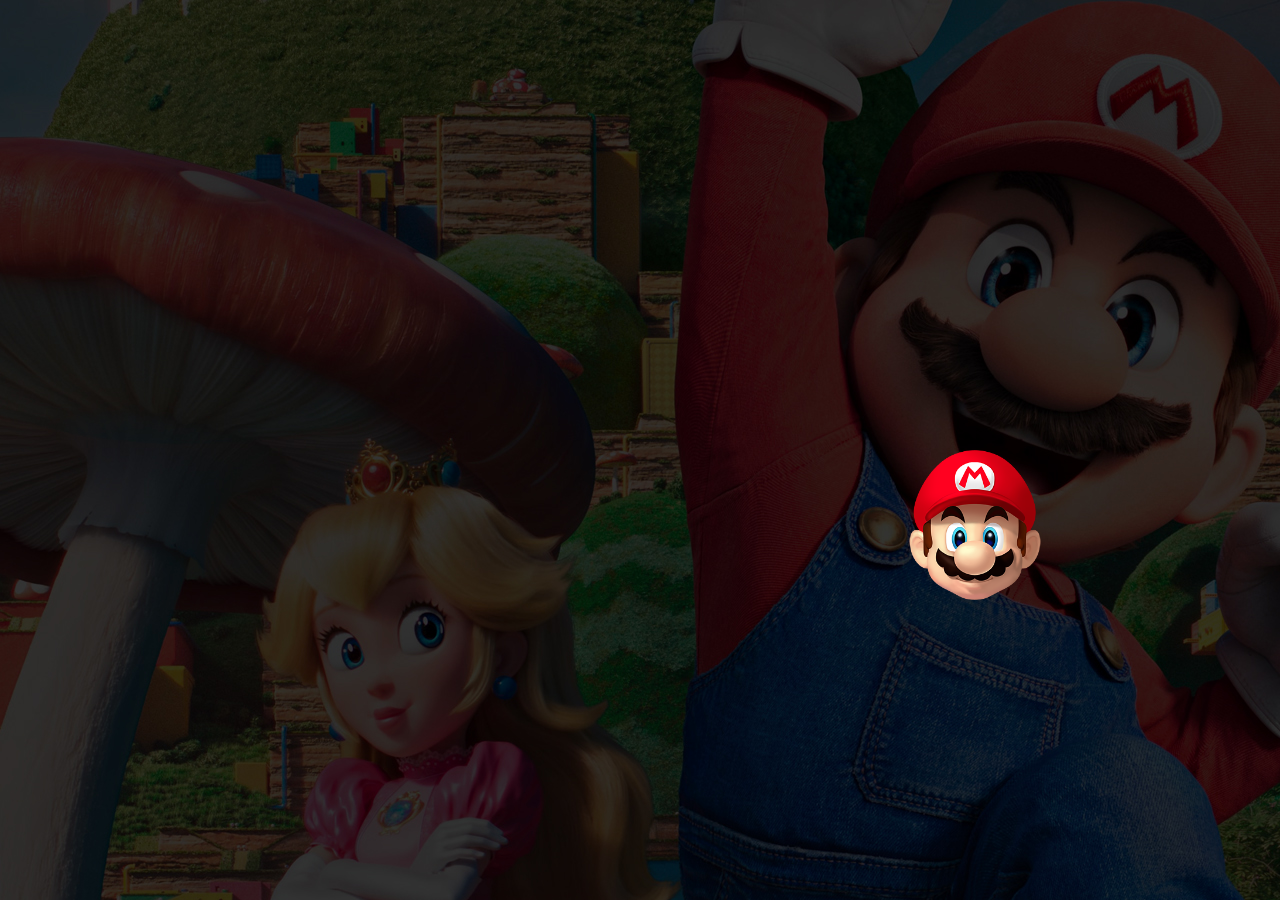
<file: index.html>
<!DOCTYPE html>
<html lang="pt-br">
<head>
    <meta charset="UTF-8">
    <meta http-equiv="X-UA-Compatible" content="IE=edge">
    <meta name="viewport" content="width=device-width, initial-scale=1.0">
    <link rel="stylesheet" href="estilo.css">
    <title>Super Mario</title>
</head>
<body>
  <a href="index2.html"><img src="mario_icon.png" alt=""></a> 
    
     
    


</body>
</html>
</file>
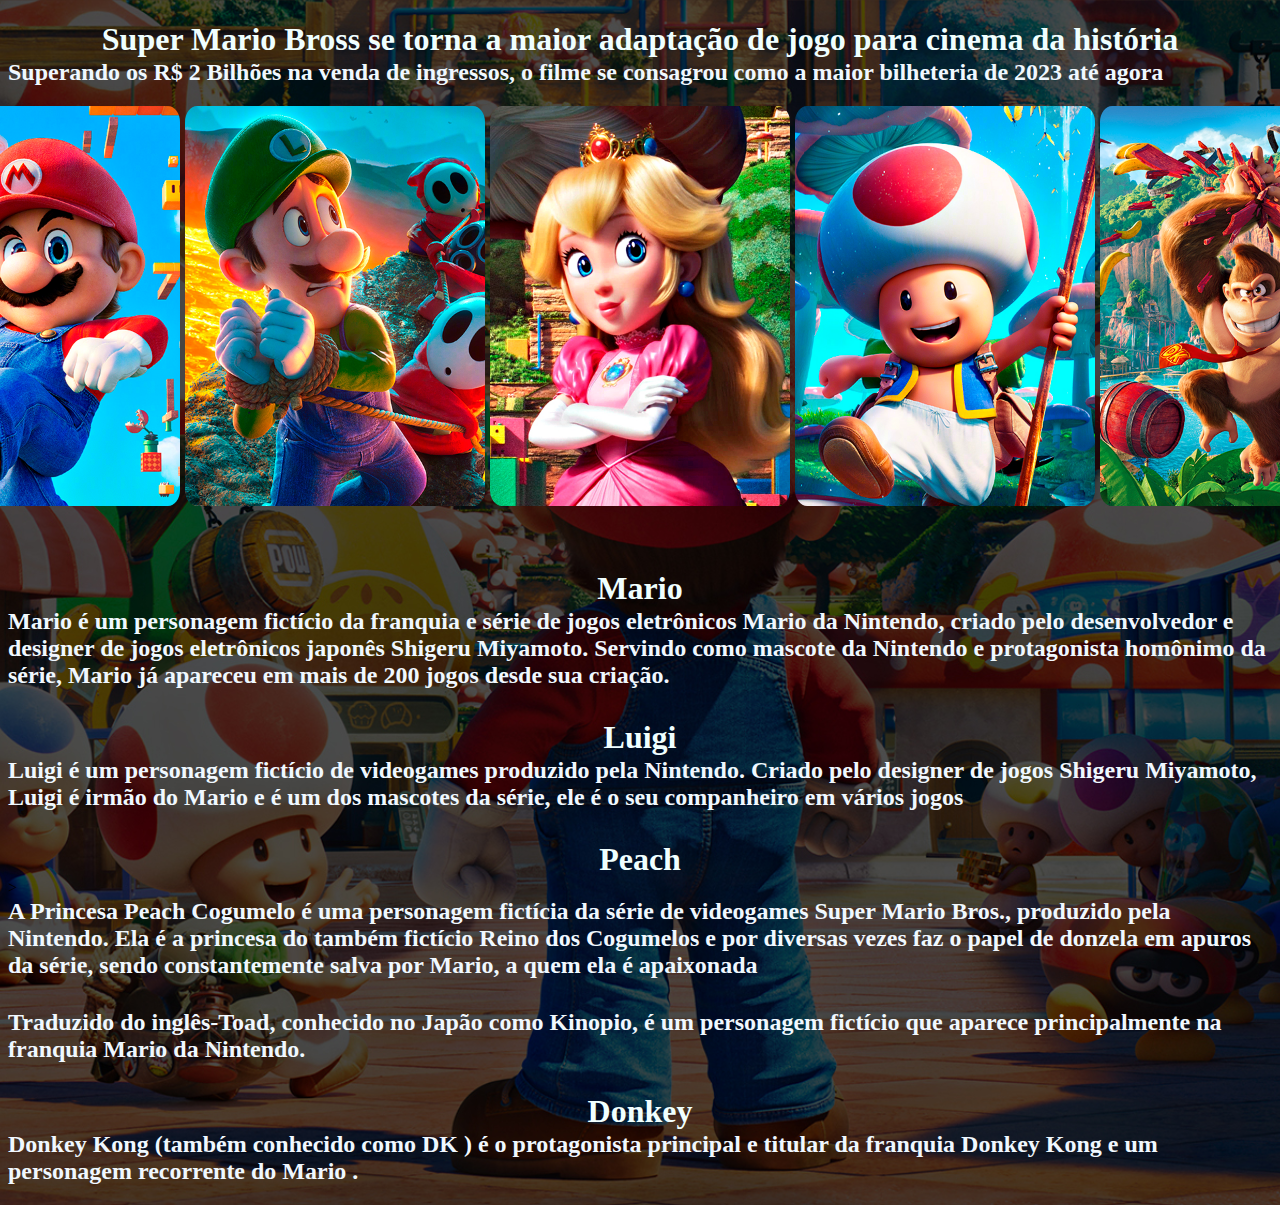
<file: index2.html>
<!DOCTYPE html>
<html lang="pt-br">

<head>
    <meta charset="UTF-8">
    <meta http-equiv="X-UA-Compatible" content="IE=edge">
    <meta name="viewport" content="width=device-width, initial-scale=1.0">
    <link rel="stylesheet" href="estilo2.css">
    <title>Super Mario</title>
</head>

<body>
    <h1>
        Super Mario Bross se torna a maior adaptação de jogo para cinema da história
    </h1>
    <h2>Superando os R$ 2 Bilhões na venda de ingressos, o filme se consagrou como a maior bilheteria de 2023 até agora
    </h2>

    <div class="imgs">
        <div class="imgs2"><a href="#Mario"><img src="mario.jpg" alt=""></a></div>
        <div class="imgs2"><a href="#Luigi"><img src="luigi.jpg"alt=""></a></div>
        <div class="imgs2"><a href="#Peach"><img src="peach.jpg" alt=""></a></div>
        <div class="imgs2"><a href="#Toad"><img src="toad.jpg" alt=""></a></div>
        <div class="imgs2"><a href="#Donkey"><img src="donkey.jpg" alt=""></a></div>
    </div>

    
    <div class="imgs2" id="Mario"></div>
    <h1>Mario</h1>
    <h2>Mario é um personagem fictício da franquia e série de jogos eletrônicos Mario da Nintendo, criado pelo
        desenvolvedor e designer de jogos eletrônicos japonês Shigeru Miyamoto. Servindo como mascote da Nintendo e
        protagonista homônimo da série, Mario já apareceu em mais de 200 jogos desde sua criação.</h2> </div>
       
        <div class="imgs2" id="Luigi"></div>
        <h1>Luigi</h1>
        <h2>Luigi é um personagem fictício de videogames produzido pela Nintendo. Criado pelo designer de jogos Shigeru Miyamoto, Luigi é irmão do Mario e é um dos mascotes da série, ele é o seu companheiro em vários jogos</h2>
       
        <div class="imgs2" id="Peach"></div>
        <h1>Peach</h1>></div>
        <h2>A Princesa Peach Cogumelo é uma personagem fictícia da série de videogames Super Mario Bros., produzido pela Nintendo. Ela é a princesa do também fictício Reino dos Cogumelos e por diversas vezes faz o papel de donzela em apuros da série, sendo constantemente salva por Mario, a quem ela é apaixonada</h2>
       
       <div class="imgs2" id="Toad"></div>
        <h2>Traduzido do inglês-Toad, conhecido no Japão como Kinopio, é um personagem fictício que aparece principalmente na franquia Mario da Nintendo.</h2>
        
        <div class="imgs2" id="Donkey"></div>
        <h1>Donkey</h1>
        <h2>Donkey Kong (também conhecido como DK ) é o protagonista principal e titular da franquia Donkey Kong e um personagem recorrente do Mario .</h2>

       </div>

</body>

</html>
</file>
<file: estilo.css>
* {
    padding: 0%;
    margin: 0%;
    box-sizing: border-box;
}

body {
  background-image: url(pag_01_fundo.jpg)

}

h1 {
    color: azure;


}

a {
    width: 150px;
    height: 150px;
    margin-left: auto;
    margin-right: auto;
    margin-top: auto;
    margin-bottom: auto;

}

img {
    width: 150px;
    height: 150px;
    margin-left: 900px;
    margin-top: 450px;


}

img:hover {
    transform: scale(1.2);
    transition: all;
}
</file>
<file: estilo2.css>
body {
    background-image: url(abertura.jpg);
    background-size: cover;
    background-position: center;
}

h1 {
    color: azure;
    margin-bottom: 1px;
    margin-right: auto;
    margin-left: auto;
    justify-content: center;
    display: flex;


}
h2 {
    color: aliceblue;
    margin-top: 1px;

}
img {
    width: 300px;
    border-radius: 4%;
    margin-left: auto;
    margin-right: auto;
    


}

.imgs {
    display: flex;
    justify-content: center;
    gap: 5px;
    margin-bottom: 30px;

}

img:hover {
    transform: scale(1.1);
    transition: all;
}

a {
    width: 300px;
    height: 150px;
    margin-left: auto;
    margin-right: auto;
    margin-top: auto;
    margin-bottom: 30px;
}

.imgs2 {
    margin-left: auto;
    margin-right: auto;
    margin-bottom: 30px;
}
</file>
